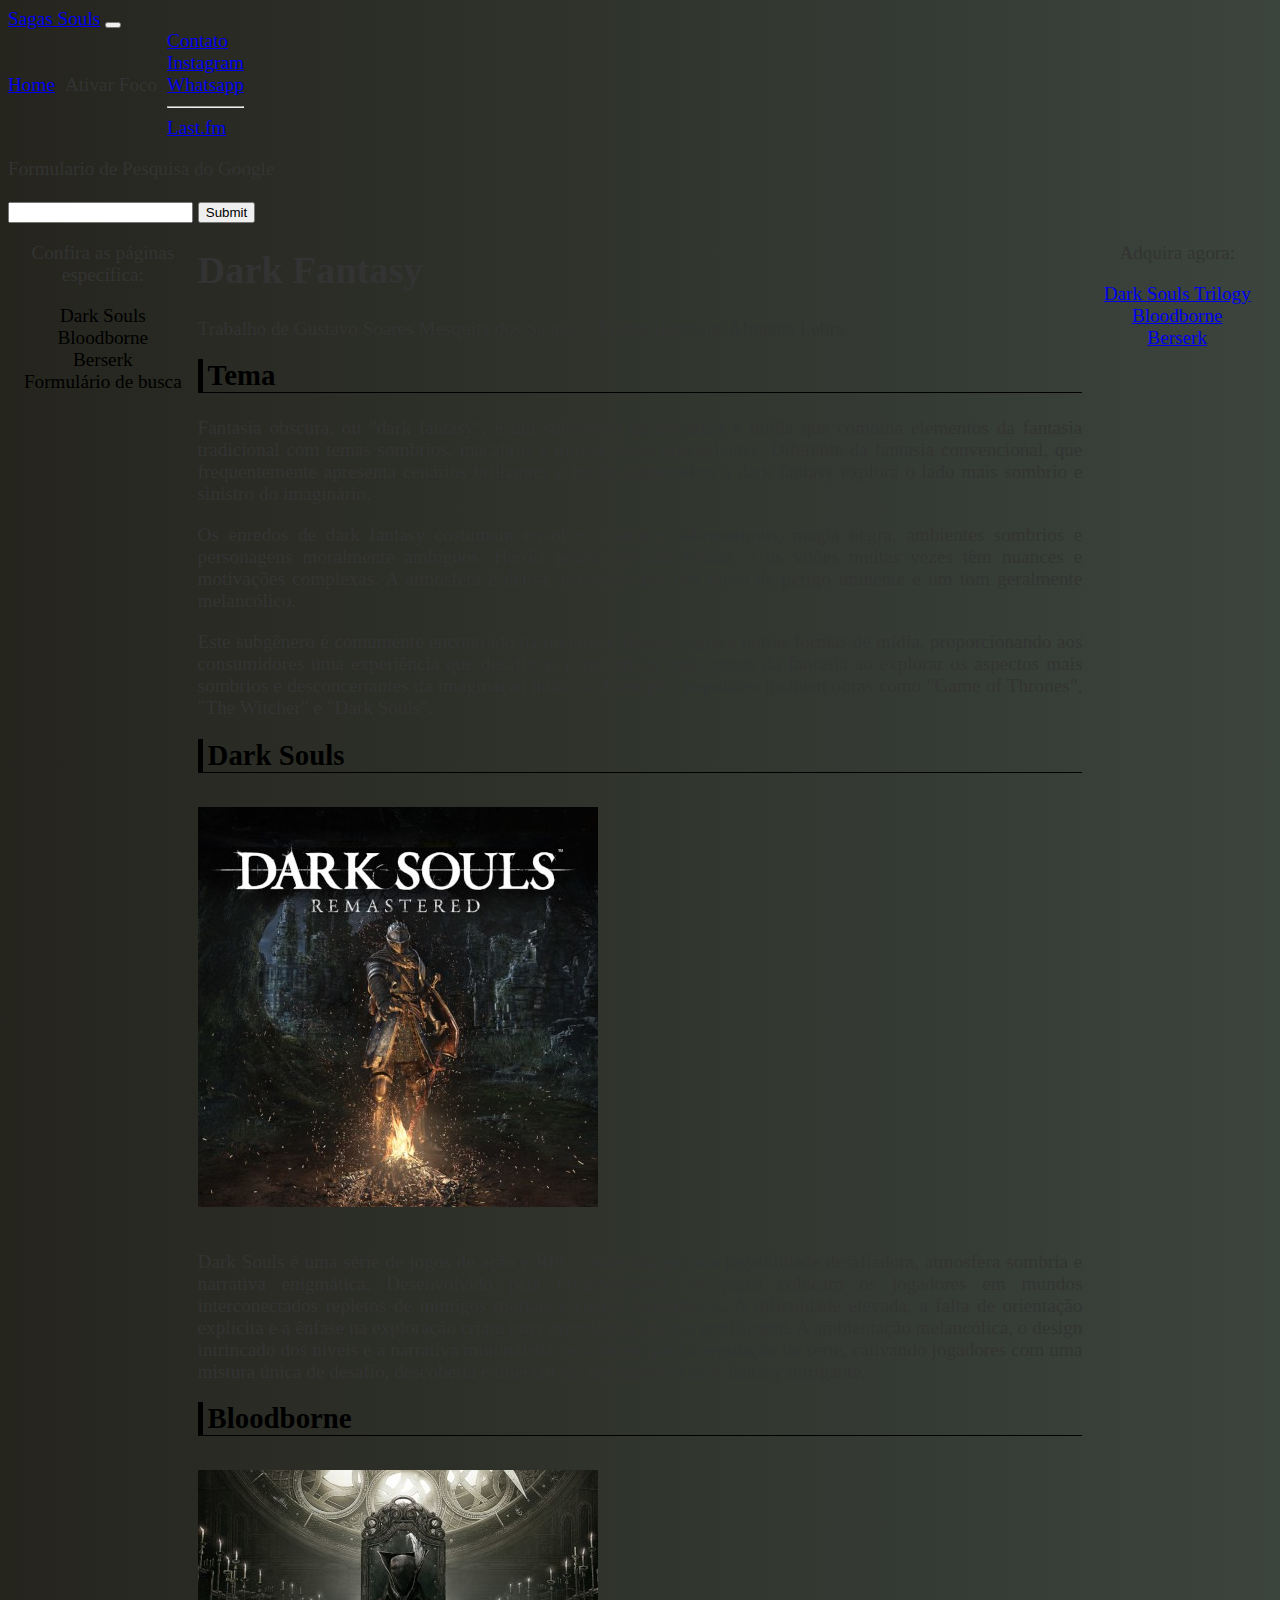
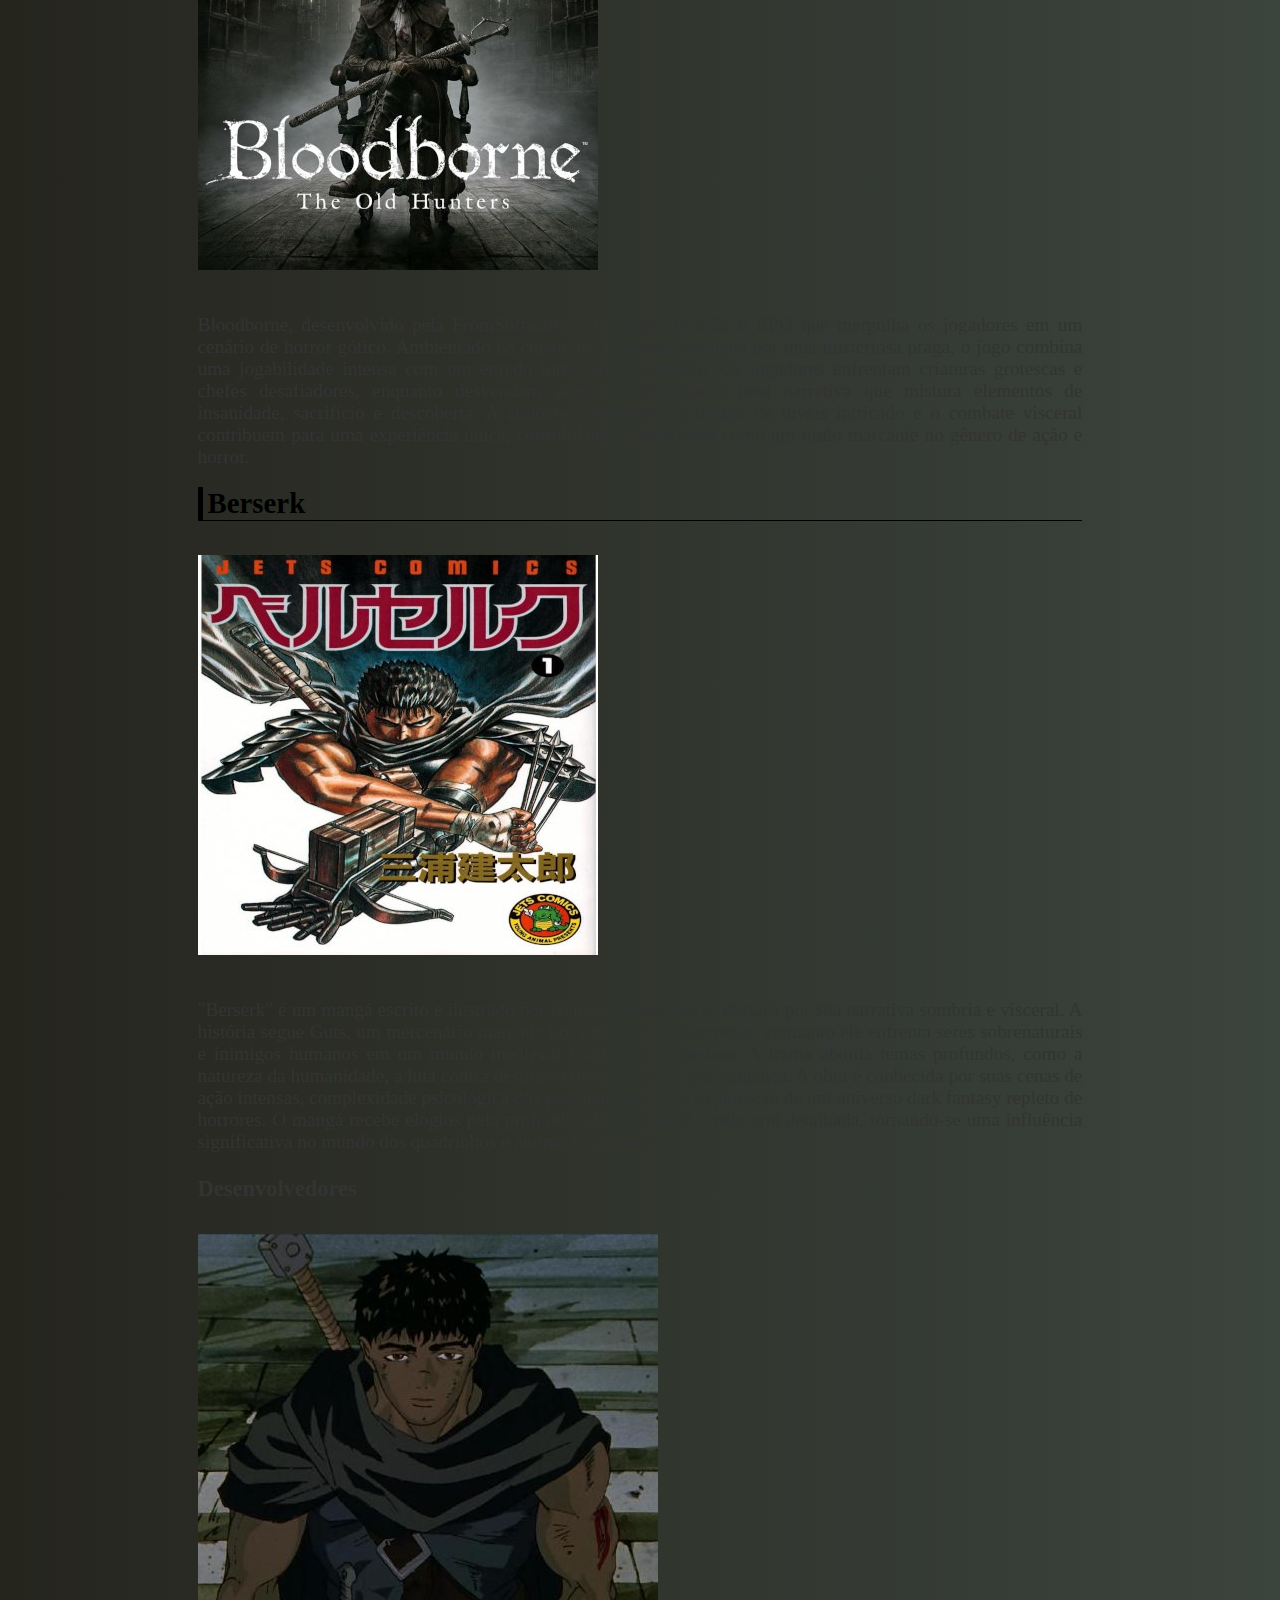
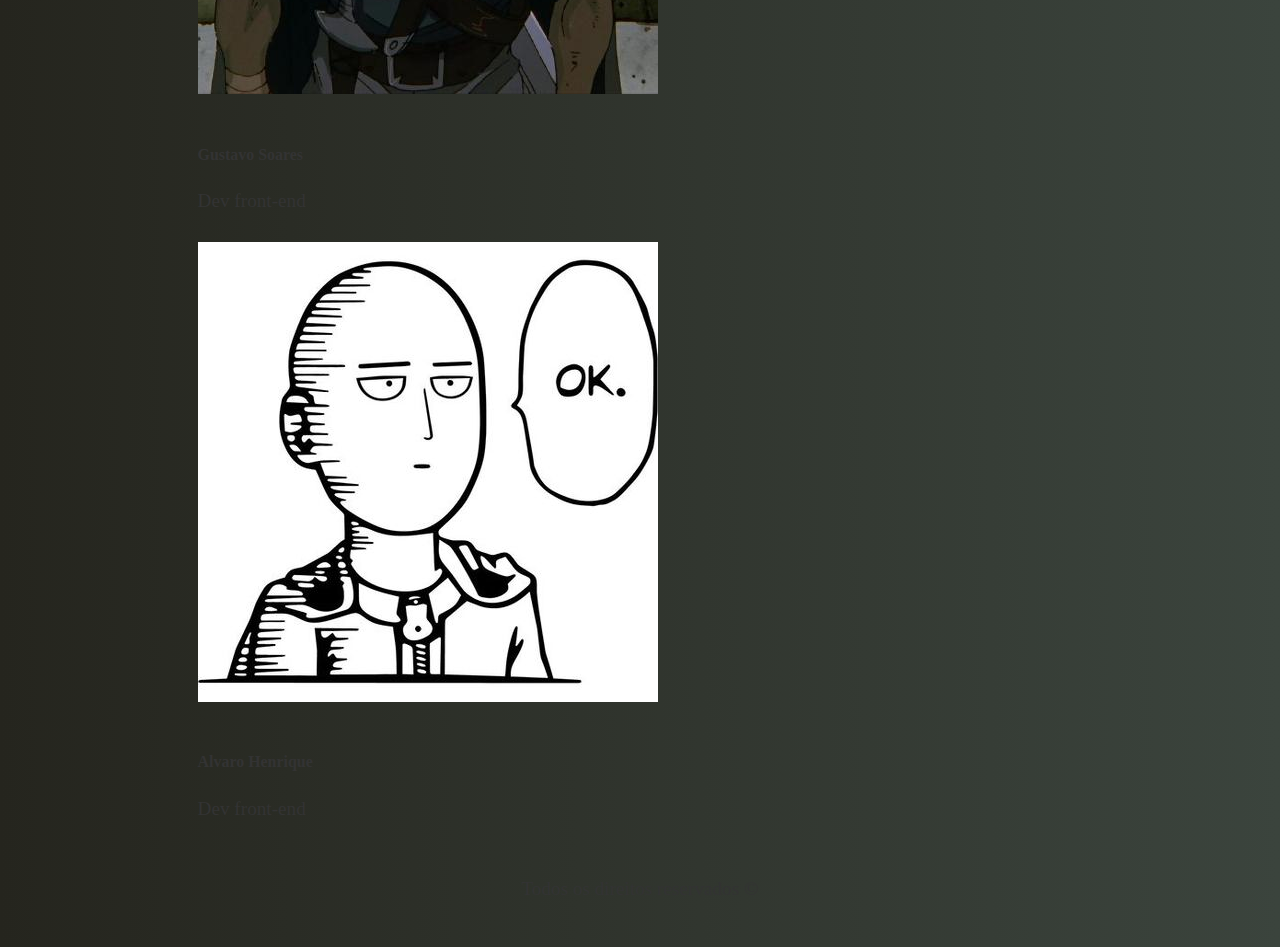
<file: index.html>
<!DOCTYPE html>
    <html lang="pt-br">
    <head>
        <meta charset="UTF-8">
        <meta name="viewport" content="width=device-width, initial-scale=1.0">
        <link href="https://cdn.jsdelivr.net/npm/bootstrap@5.3.2/dist/css/bootstrap.min.css" rel="stylesheet" integrity="sha384-T3c6CoIi6uLrA9TneNEoa7RxnatzjcDSCmG1MXxSR1GAsXEV/Dwwykc2MPK8M2HN" crossorigin="anonymous">
        <link rel="stylesheet" href="home.css">
        <title>Home</title>

        </head>
    <body>
        <div class="container">
        <header>
            <nav class="navbar navbar-expand-lg bg-body-tertiary">
                <div class="container-fluid">
                    <a class="navbar-brand" href="index.html">Sagas Souls</a>
                    <button class="navbar-toggler" type="button" data-bs-toggle="collapse" data-bs-target="#navbarSupportedContent" aria-controls="navbarSupportedContent" aria-expanded="false" aria-label="Toggle navigation">
                        <span class="navbar-toggler-icon"></span>
                    </button>
                    <div class="collapse navbar-collapse" id="navbarSupportedContent">
                        <ul class="navbar-nav me-auto mb-2 mb-lg-0">
                            <li class="nav-item">
                                <a class="nav-link active" aria-current="page" href="index.html   ">Home</a>
                            </li>
                            <li class="nav-item">
                                <a class="button" onclick="toggleDarkMode()">Ativar Foco</a>
                            </li>
                            <li class="nav-item dropdown">
                                <a class="nav-link dropdown-toggle" href="#" role="button" data-bs-toggle="dropdown" aria-expanded="false">
                                    Contato
                                </a>
                                <ul class="dropdown-menu">
                                    <li><a class="dropdown-item" href="https://www.instagram.com/_sleepartypeople/">Instagram</a></li>
                                    <li><a class="dropdown-item" href="https://api.whatsapp.com/send/?phone=86999067034&text&type=phone_number&app_absent=0">Whatsapp</a></li>
                                    <li><hr class="dropdown-divider"></li>
                                    <li><a class="dropdown-item" href="https://www.last.fm/user/Soares_creator">Last.fm</a></li>
                                </ul>
                            </li>
                            <li class="nav-item">
                                <a class="nav-link disabled" aria-disabled="true"></a>
                            </li>
                        </ul>
                        <div class="flex-box container-box">
                            <p>Formulario de Pesquisa do Google</p>
                            <div class="content-box">
                                <form action = "http://www.google.com/search">
                                    <input type="text" name = "q">
                                    <input type="submit">
                                </form>
                        </form>
                    </div>
                </div>
            </nav>
        </header>
            <nav id="esquerda">
                <p>
                    Confira as páginas específica:
                </p>
                
                <p>
                    <ul>
                        <li><a href="darksouls.html" target="_blank" class="links">Dark Souls</a></li>
                        <li><a href="bloodborne.html" target="_blank" class="links">Bloodborne</a></li>
                        <li><a href="berserk.html" target="_blank" class="links">Berserk</a></li>
                        <li><a href="form.html" target="_blank" class="links">Formulário de busca</a></li>
                    </ul>
                </p>
            </nav>
            <main>
            <div class="container mt-3">
                
                <div class="mt-4 p-5 bg-primary text-white rounded">
                <h1>Dark Fantasy</h1> 
                <p>Trabalho de Gustavo Soares Mesquita dos Santos e Álvaro Henrique Almeida Lebre</p> 
                </div>
            </div>
                <h2>Tema</h2>

                <article>
                    <p class="conteudo">
                        Fantasia obscura, ou "dark fantasy", é um subgênero da literatura e mídia que combina elementos da fantasia tradicional com temas sombrios, macabros e muitas vezes horripilantes. Diferente da fantasia convencional, que frequentemente apresenta cenários brilhantes e heróis destemidos, a dark fantasy explora o lado mais sombrio e sinistro do imaginário.
                    </p>

                    <p class="conteudo">
                        Os enredos de dark fantasy costumam envolver criaturas sobrenaturais, magia negra, ambientes sombrios e personagens moralmente ambíguos. Heróis podem ser anti-heróis, e os vilões muitas vezes têm nuances e motivações complexas. A atmosfera é densa, permeada por um senso de perigo iminente e um tom geralmente melancólico.
                    </p>

                    <p class="conteudo">
                        Este subgênero é comumente encontrado na literatura, filmes, jogos e outras formas de mídia, proporcionando aos consumidores uma experiência que desafia as expectativas tradicionais da fantasia ao explorar os aspectos mais sombrios e desconcertantes da imaginação humana. Exemplos populares incluem obras como "Game of Thrones", "The Witcher" e "Dark Souls".
                    </p>
                </article>

                <h2><a href="darksouls.html" class="links">Dark Souls</a></h2>

                <article>
                    <img src="ds1.jpg" alt="foto do dark souls">
                    
                    <p class="conteudo">      
                        Dark Souls é uma série de jogos de ação e RPG conhecida por sua jogabilidade desafiadora, atmosfera sombria e narrativa enigmática. Desenvolvido pela FromSoftware, os jogos colocam os jogadores em mundos interconectados repletos de inimigos mortais e chefes formidáveis. A dificuldade elevada, a falta de orientação explícita e a ênfase na exploração criam uma experiência única e gratificante. A ambientação melancólica, o design intrincado dos níveis e a narrativa minimalista contribuem para a reputação da série, cativando jogadores com uma mistura única de desafio, descoberta e imersão em um universo dark fantasy intrigante.
                    </p>
                </article>

                <h2><a href="bloodborne.html" class="links">Bloodborne</a></h2>

                <article>
                    <img src="bloodborne.jpeg.jpg" alt="foto do bloodborne">

                    <p class="conteudo">
                        Bloodborne, desenvolvido pela FromSoftware, é um jogo de ação e RPG que mergulha os jogadores em um cenário de horror gótico. Ambientado na cidade de Yharnam, assolada por uma misteriosa praga, o jogo combina uma jogabilidade intensa com um enredo intrincado e sombrio. Os jogadores enfrentam criaturas grotescas e chefes desafiadores, enquanto desvendam segredos cósmicos e uma narrativa que mistura elementos de insanidade, sacrifício e descoberta. A atmosfera opressiva, o design de níveis intricado e o combate visceral contribuem para uma experiência única, consolidando Bloodborne como um título marcante no gênero de ação e horror.
                    </p>
                </article>

                <h2><a href="berserk.html" class="links">Berserk</a></h2>

                <article>
                    <img src="berserk.jpg" alt="foto de berserk">

                    <p class="conteudo">
                        "Berserk" é um mangá escrito e ilustrado por Kentaro Miura que se destaca por sua narrativa sombria e visceral. A história segue Guts, um mercenário marcado por uma marca demoníaca, enquanto ele enfrenta seres sobrenaturais e inimigos humanos em um mundo medieval sombrio e impiedoso. A trama aborda temas profundos, como a natureza da humanidade, a luta contra destinos cruéis e a busca por vingança. A obra é conhecida por suas cenas de ação intensas, complexidade psicológica dos personagens e pela exploração de um universo dark fantasy repleto de horrores. O mangá recebe elogios pela profundidade emocional e pela arte detalhada, tornando-se uma influência significativa no mundo dos quadrinhos e animação japonesa.
                    </p>
                </article>


                <section id="team-area">
                    <div class="container-fluid">
                        <div class="row">
                        <div class="col-12">
                            <h3 class="main-title">Desenvolvedores</h3>
                        </div>
                        <div class="col-md-3">
                            <div class="card">
                            <img src="img/guts icon.jpeg" class="img-top">
                            <div class="card-body">
                                <h5 class="card-title">Gustavo Soares</h5>
                                <p class="card-text">Dev front-end</p>
    
                            </div></div>
                            
                                    
                    </div>
                    <div class="col-md-3">
                    <div class="card">
                        <img src="img/alv.jpg" class="img-top">
                        <div class="card-body">
                        <h5 class="card-title">Alvaro Henrique</h5>
                            <p class="card-text">Dev front-end</p>
                            
                        </div>
                </section>
            </main>
            <aside>
                <p>
                    Adquira agora:
                </p>
                <ul>
                    <li><a href="https://www.amazon.com.br/BANDAI-NAMCO-Entertainment-113834-Trilogy/dp/B07MG7Y4CB/ref=asc_df_B07MG7Y4CB/?tag=googleshopp00-20&linkCode=df0&hvadid=379706812765&hvpos=&hvnetw=g&hvrand=3416403857173614009&hvpone=&hvptwo=&hvqmt=&hvdev=c&hvdvcmdl=&hvlocint=&hvlocphy=9101545&hvtargid=pla-648904790787&mcid=7148d262e33235cda395461a5ea8ab29&th=1" target="_blank">Dark Souls Trilogy</a></li>
                    <li><a href="https://www.amazon.com.br/Sony-P4DA00730801FGM-Bloodborne-Hits-PlayStation/dp/B07L4ZS23Q/ref=pd_bxgy_img_d_sccl_1/136-2129160-5767767?pd_rd_w=sg6KV&content-id=amzn1.sym.758f3509-df88-4265-806c-565a738dc05d&pf_rd_p=758f3509-df88-4265-806c-565a738dc05d&pf_rd_r=B3SNHBV8PDR8JPBSW785&pd_rd_wg=FyW4R&pd_rd_r=ab4ff81f-9a0d-4669-b1c9-dd58b7b42951&pd_rd_i=B07L4ZS23Q&psc=1" target="_blank">Bloodborne</a></li>
                    <li><a href="https://www.amazon.com.br/Berserk-Edição-Luxo-Kentaro-Miura/dp/8542617096/ref=sr_1_1?__mk_pt_BR=ÅMÅŽÕÑ&crid=3FEVDM2ZEUB5U&keywords=berserk+1&qid=1701229125&sprefix=berserk+%2Caps%2C190&sr=8-1" target="_blank">Berserk</a></li>
                </ul>
            </aside>
            <footer>
                <p>Todos os direitos reservados &copy;</p>
            </footer>
        </div>
    
    
    
        <script src="https://cdn.jsdelivr.net/npm/bootstrap@5.3.2/dist/js/bootstrap.bundle.min.js" integrity="sha384-C6RzsynM9kWDrMNeT87bh95OGNyZPhcTNXj1NW7RuBCsyN/o0jlpcV8Qyq46cDfL" crossorigin="anonymous"></script>
        <script src="main.js"></script>
    </body>
    </html>
</file>
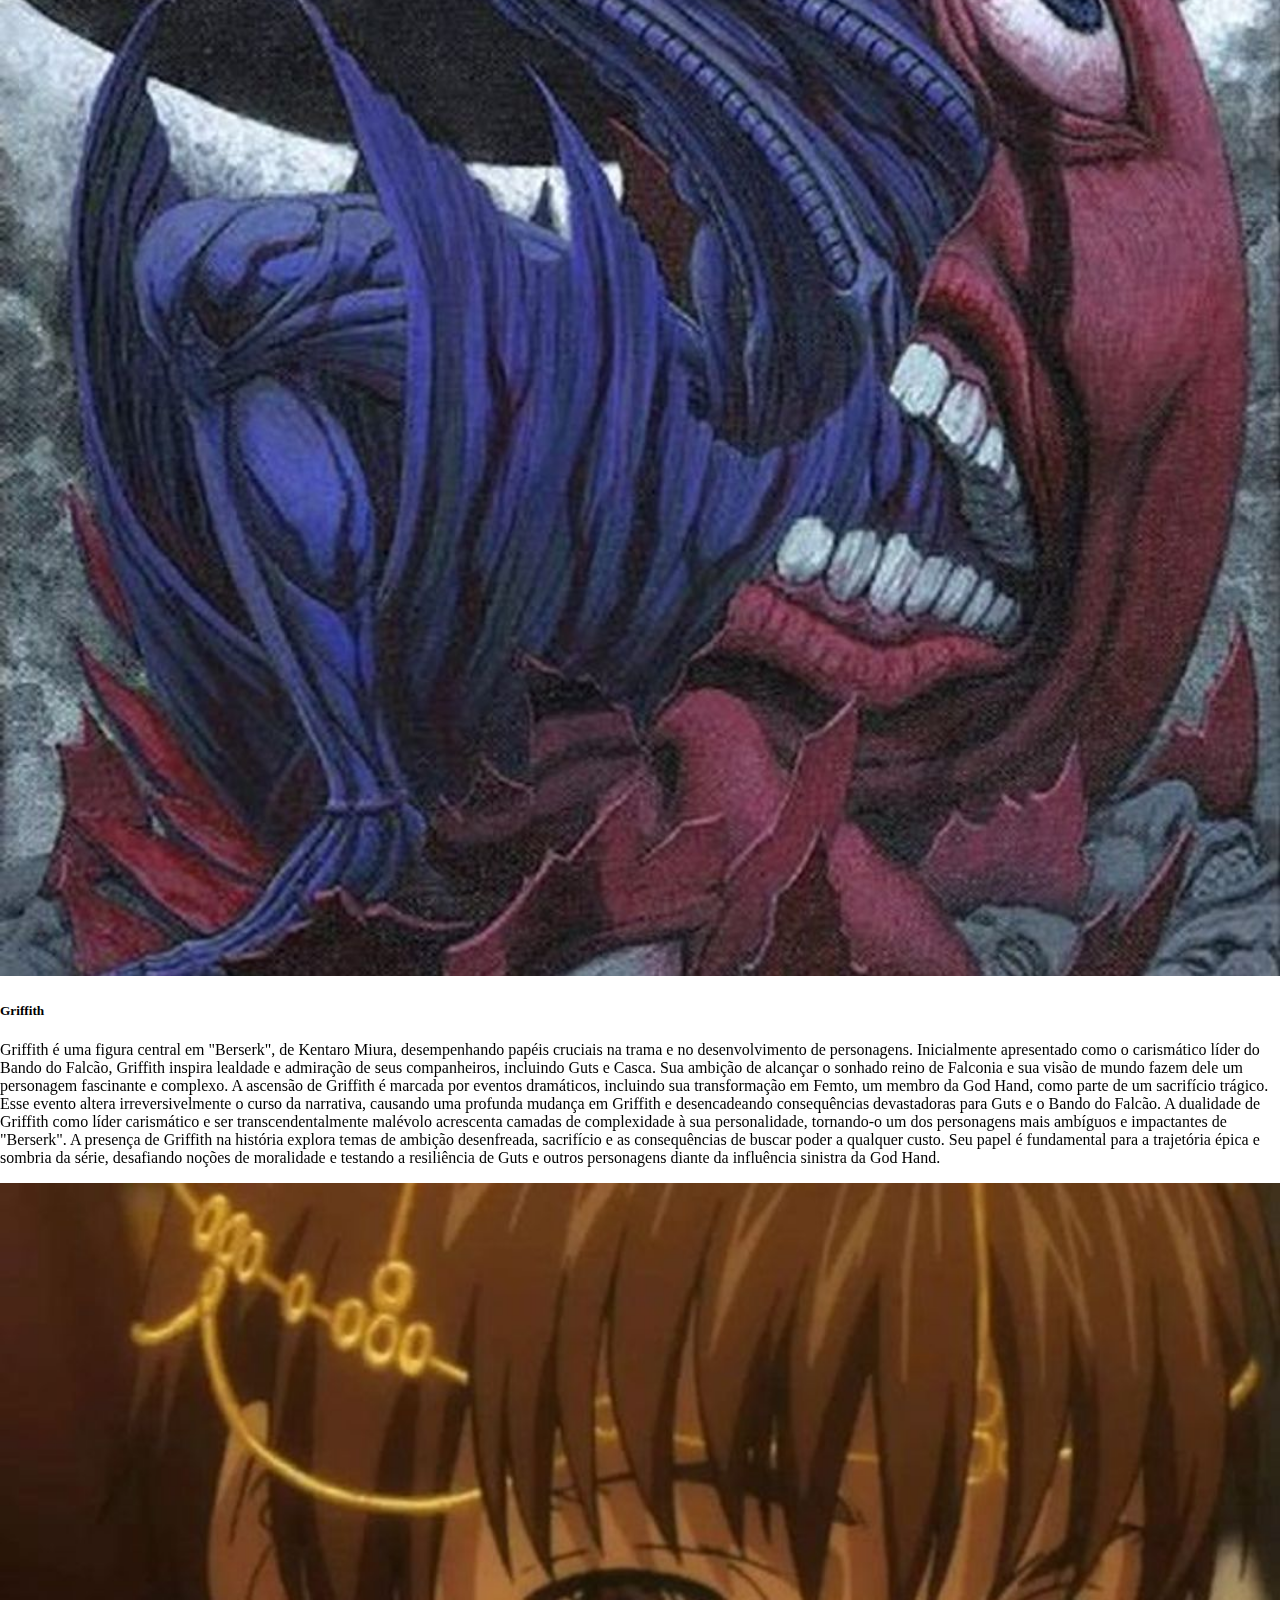
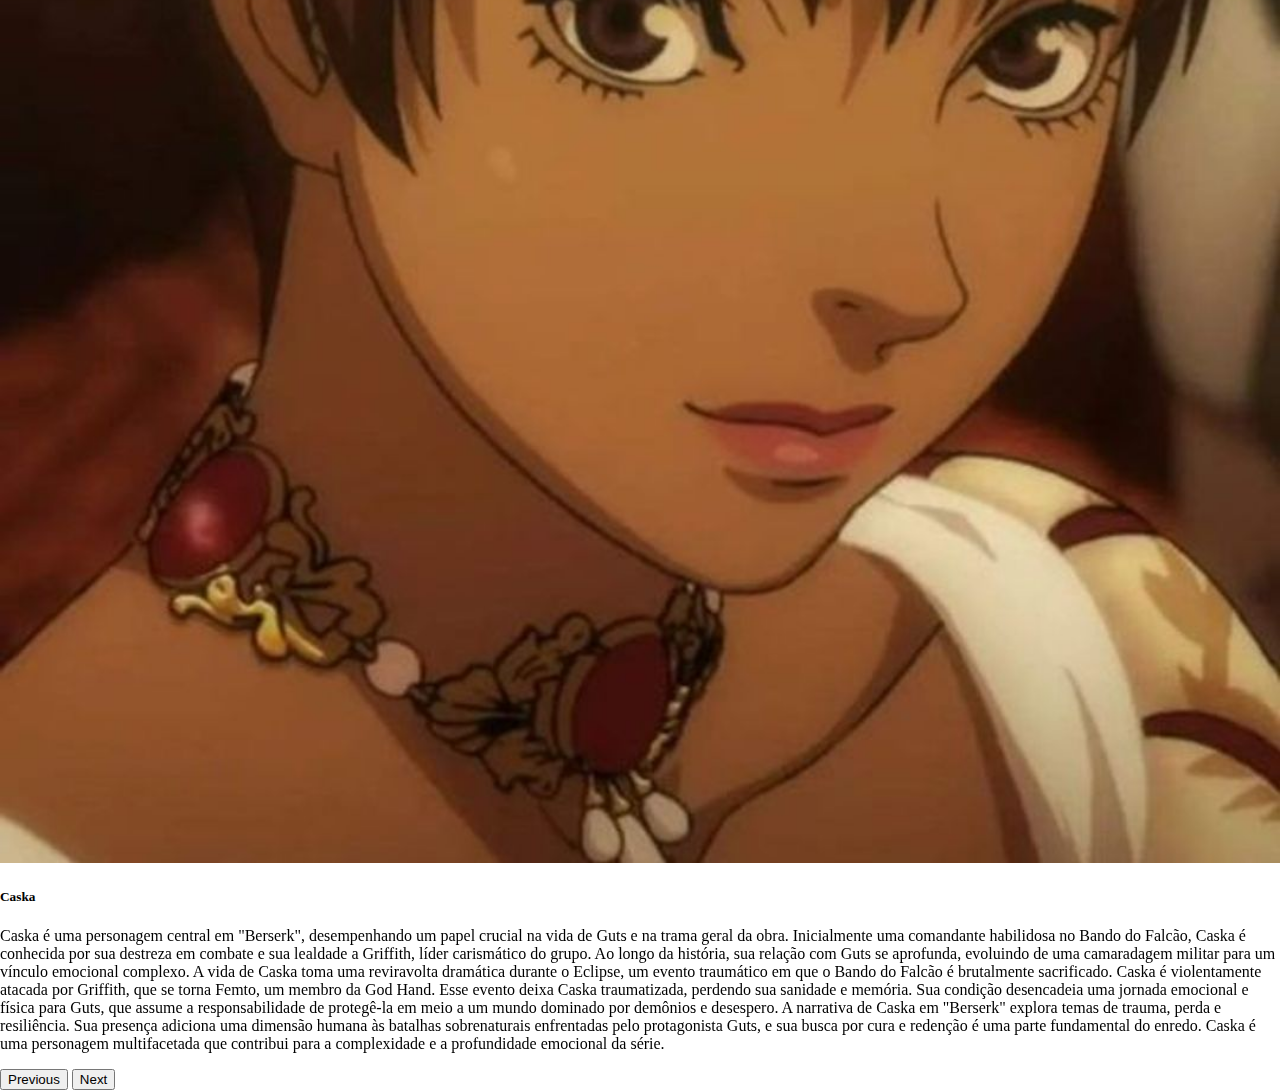
<file: berserk.html>
<!DOCTYPE html>
<html lang="pt-br">
<head>
    <meta charset="UTF-8">
    <meta name="viewport" content="width=device-width, initial-scale=1.0">
    <link href="https://cdn.jsdelivr.net/npm/bootstrap@5.3.2/dist/css/bootstrap.min.css" rel="stylesheet" integrity="sha384-T3c6CoIi6uLrA9TneNEoa7RxnatzjcDSCmG1MXxSR1GAsXEV/Dwwykc2MPK8M2HN" crossorigin="anonymous">
    <link rel="stylesheet" href="paginas.css">
    <title>Berserk</title>
</head>
<body>

    <div id="carouselExampleCaptions" class="carousel slide">
        <div class="carousel-indicators">
          <button type="button" data-bs-target="#carouselExampleCaptions" data-bs-slide-to="0" class="active" aria-current="true" aria-label="Slide 1"></button>
          <button type="button" data-bs-target="#carouselExampleCaptions" data-bs-slide-to="1" aria-label="Slide 2"></button>
          <button type="button" data-bs-target="#carouselExampleCaptions" data-bs-slide-to="2" aria-label="Slide 3"></button>
          
        </div>
        <div class="carousel-inner">
          <div class="carousel-item active">
            <img src="img/guts.jpg" class="d-block w-100" alt="...">
            <div class="carousel-caption d-none d-md-block">
              <h5>Guts</h5>
              <p>Guts é o protagonista formidável e complexo de "Berserk". Inicialmente apresentado como um guerreiro mercenário com uma espada colossal chamada "Dragon Slayer", Guts carrega consigo um passado marcado por tragédias. Sua vida é afetada por eventos traumáticos, incluindo um sacrifício e uma marca amaldiçoada que atrai demônios.

                Ao longo da narrativa, Guts se torna uma figura central em uma jornada de vingança e sobrevivência. Sua personalidade endurecida e seu estilo de combate feroz são equilibrados por relações profundas que ele desenvolve com outros personagens, incluindo Griffith e Casca. Guts é um protagonista cativante que enfrenta não apenas inimigos humanos, mas também forças sobrenaturais, explorando temas de livre arbítrio, destino e a natureza da humanidade em um mundo brutal e implacável.
                
                A saga de Guts é marcada por sua evolução como personagem, sua luta constante contra forças além de sua compreensão e as complexidades morais que enfrenta em um universo repleto de demônios, deuses e criaturas sombrias. Sua jornada em "Berserk" é intensa e visceral, contribuindo para a reputação única e impactante da série.</p>
            </div>
          </div>
          <div class="carousel-item">
            <img src="img/griffith.jpg" class="d-block w-100" alt="...">
            <div class="carousel-caption d-none d-md-block">
              <h5>Griffith</h5>
              <p>Griffith é uma figura central em "Berserk", de Kentaro Miura, desempenhando papéis cruciais na trama e no desenvolvimento de personagens. Inicialmente apresentado como o carismático líder do Bando do Falcão, Griffith inspira lealdade e admiração de seus companheiros, incluindo Guts e Casca. Sua ambição de alcançar o sonhado reino de Falconia e sua visão de mundo fazem dele um personagem fascinante e complexo.

                A ascensão de Griffith é marcada por eventos dramáticos, incluindo sua transformação em Femto, um membro da God Hand, como parte de um sacrifício trágico. Esse evento altera irreversivelmente o curso da narrativa, causando uma profunda mudança em Griffith e desencadeando consequências devastadoras para Guts e o Bando do Falcão. A dualidade de Griffith como líder carismático e ser transcendentalmente malévolo acrescenta camadas de complexidade à sua personalidade, tornando-o um dos personagens mais ambíguos e impactantes de "Berserk".
                
                A presença de Griffith na história explora temas de ambição desenfreada, sacrifício e as consequências de buscar poder a qualquer custo. Seu papel é fundamental para a trajetória épica e sombria da série, desafiando noções de moralidade e testando a resiliência de Guts e outros personagens diante da influência sinistra da God Hand.   </p>
            </div>
          </div>
          <div class="carousel-item">
            <img src="img/caska.jpg" class="d-block w-100" alt="...">
            <div class="carousel-caption d-none d-md-block">
              <h5>Caska </h5>
              <p>Caska é uma personagem central em "Berserk", desempenhando um papel crucial na vida de Guts e na trama geral da obra. Inicialmente uma comandante habilidosa no Bando do Falcão, Caska é conhecida por sua destreza em combate e sua lealdade a Griffith, líder carismático do grupo. Ao longo da história, sua relação com Guts se aprofunda, evoluindo de uma camaradagem militar para um vínculo emocional complexo.

                A vida de Caska toma uma reviravolta dramática durante o Eclipse, um evento traumático em que o Bando do Falcão é brutalmente sacrificado. Caska é violentamente atacada por Griffith, que se torna Femto, um membro da God Hand. Esse evento deixa Caska traumatizada, perdendo sua sanidade e memória. Sua condição desencadeia uma jornada emocional e física para Guts, que assume a responsabilidade de protegê-la em meio a um mundo dominado por demônios e desespero.
                
                A narrativa de Caska em "Berserk" explora temas de trauma, perda e resiliência. Sua presença adiciona uma dimensão humana às batalhas sobrenaturais enfrentadas pelo protagonista Guts, e sua busca por cura e redenção é uma parte fundamental do enredo. Caska é uma personagem multifacetada que contribui para a complexidade e a profundidade emocional da série.</p>
            </div>
           


          </div>
        </div>
        <button class="carousel-control-prev" type="button" data-bs-target="#carouselExampleCaptions" data-bs-slide="prev">
          <span class="carousel-control-prev-icon" aria-hidden="true"></span>
          <span class="visually-hidden">Previous</span>
        </button>
        <button class="carousel-control-next" type="button" data-bs-target="#carouselExampleCaptions" data-bs-slide="next">
          <span class="carousel-control-next-icon" aria-hidden="true"></span>
          <span class="visually-hidden">Next</span>
        </button>
      </div>

  
  <script src="https://cdn.jsdelivr.net/npm/@popperjs/core@2.11.8/dist/umd/popper.min.js" integrity="sha384-I7E8VVD/ismYTF4hNIPjVp/Zjvgyol6VFvRkX/vR+Vc4jQkC+hVqc2pM8ODewa9r" crossorigin="anonymous"></script>
  <script src="https://cdn.jsdelivr.net/npm/bootstrap@5.3.2/dist/js/bootstrap.min.js" integrity="sha384-BBtl+eGJRgqQAUMxJ7pMwbEyER4l1g+O15P+16Ep7Q9Q+zqX6gSbd85u4mG4QzX+" crossorigin="anonymous"></script></body>

    


  </html>
</file>
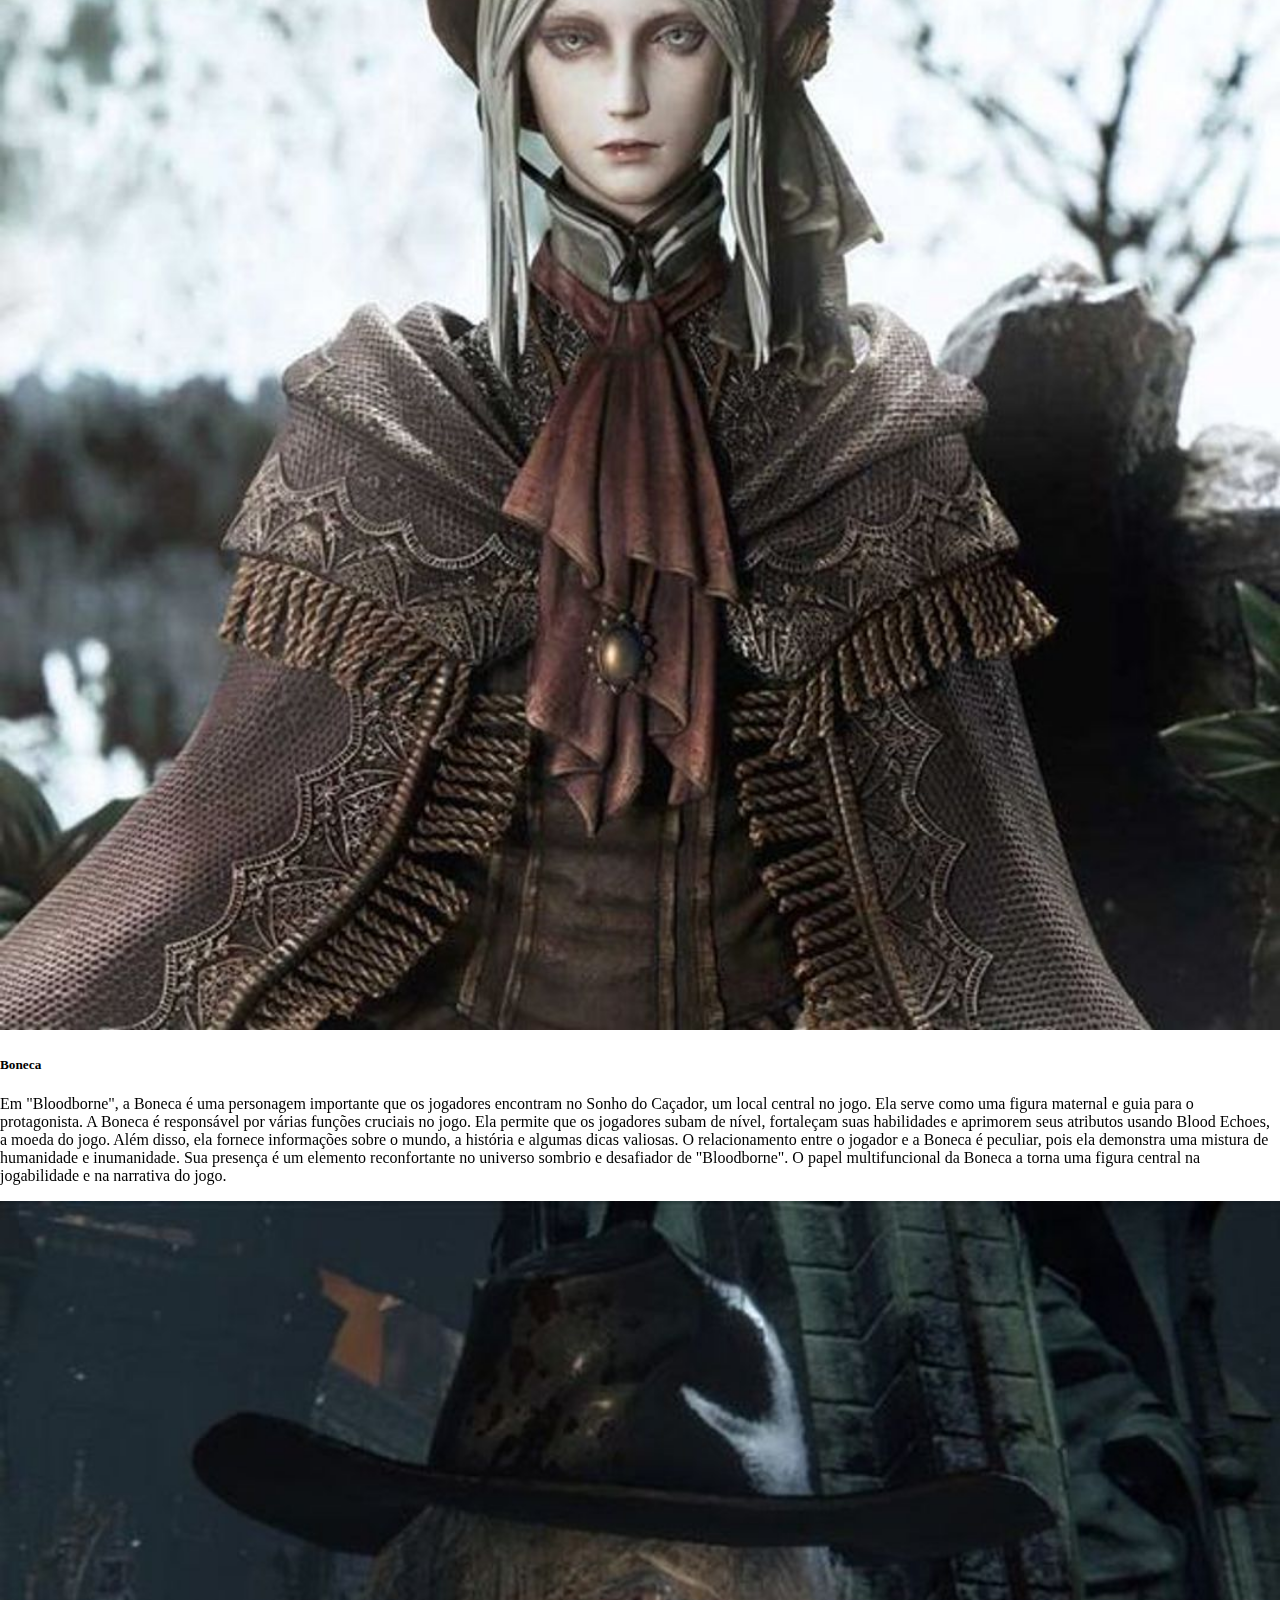
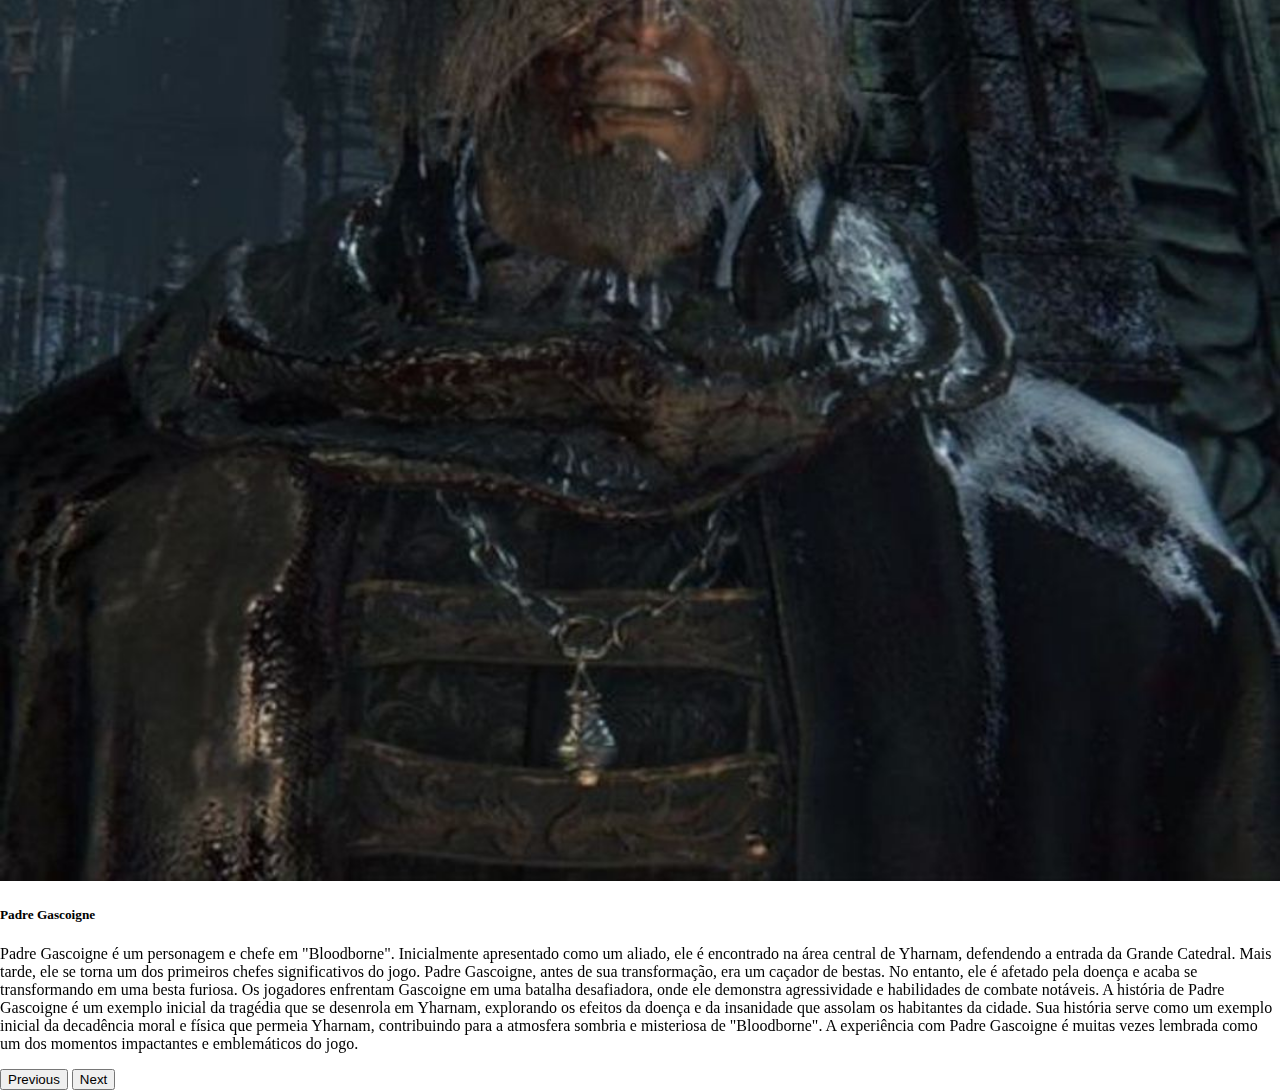
<file: bloodborne.html>
<!DOCTYPE html>
<html lang="pt-br">
<head>
    <meta charset="UTF-8">
    <meta name="viewport" content="width=device-width, initial-scale=1.0">
    <link href="https://cdn.jsdelivr.net/npm/bootstrap@5.3.2/dist/css/bootstrap.min.css" rel="stylesheet" integrity="sha384-T3c6CoIi6uLrA9TneNEoa7RxnatzjcDSCmG1MXxSR1GAsXEV/Dwwykc2MPK8M2HN" crossorigin="anonymous">
    <link rel="stylesheet" href="paginas.css">
    <title>Bloodborne</title>
</head>
<body>

    <div id="carouselExampleCaptions" class="carousel slide">
        <div class="carousel-indicators">
          <button type="button" data-bs-target="#carouselExampleCaptions" data-bs-slide-to="0" class="active" aria-current="true" aria-label="Slide 1"></button>
          <button type="button" data-bs-target="#carouselExampleCaptions" data-bs-slide-to="1" aria-label="Slide 2"></button>
          <button type="button" data-bs-target="#carouselExampleCaptions" data-bs-slide-to="2" aria-label="Slide 3"></button>
          
        </div>
        <div class="carousel-inner">
          <div class="carousel-item active">
            <img src="img/caçador.jpg" class="d-block w-100" alt="...">
            <div class="carousel-caption d-none d-md-block">
              <h5>O caçador</h5>
              <p>O Caçador em "Bloodborne" é o protagonista controlado pelos jogadores, cuja jornada se desenrola na cidade amaldiçoada de Yharnam. Algumas características essenciais do Caçador incluem:

                Versatilidade de Armas: Os jogadores têm a opção de escolher entre diversas armas de fogo e armas corpo a corpo, cada uma com seu próprio estilo de combate. Isso permite uma adaptação estratégica ao enfrentar diferentes inimigos e situações.
                Blood Echoes: O Caçador coleta Blood Echoes ao derrotar inimigos, que são usados como moeda para subir de nível, adquirir itens e fortalecer habilidades. A gestão eficaz dos Blood Echoes é vital para o progresso no jogo.
                Transformações: Ao longo da história, o Caçador experimenta transformações, tanto físicas quanto narrativas, que afetam a jogabilidade e a compreensão do enredo. Essas mudanças estão intrinsecamente ligadas aos mistérios de Yharnam.
                Exploração de Yharnam: O Caçador explora os diversos distritos de Yharnam, enfrentando inimigos grotescos, descobrindo segredos ocultos e enfrentando chefes desafiadores em busca de respostas para os horrores que assolam a cidade.
                Relação com o Sonho do Caçador: O Sonho do Caçador serve como um local seguro e central, onde o Caçador pode subir de nível, interagir com a Boneca e se preparar para novos desafios. É também um elemento crucial na narrativa do jogo.
                O Caçador é essencial para a experiência de "Bloodborne", representando a conexão do jogador com a narrativa complexa e desafiadora do jogo, além de personificar a resistência e determinação em um ambiente sombrio e implacável.</p>
            </div>
          </div>
          <div class="carousel-item">
            <img src="img/doll.jpg" class="d-block w-100" alt="...">
            <div class="carousel-caption d-none d-md-block">
              <h5>Boneca</h5>
              <p>Em "Bloodborne", a Boneca é uma personagem importante que os jogadores encontram no Sonho do Caçador, um local central no jogo. Ela serve como uma figura maternal e guia para o protagonista.

                A Boneca é responsável por várias funções cruciais no jogo. Ela permite que os jogadores subam de nível, fortaleçam suas habilidades e aprimorem seus atributos usando Blood Echoes, a moeda do jogo. Além disso, ela fornece informações sobre o mundo, a história e algumas dicas valiosas.
                
                O relacionamento entre o jogador e a Boneca é peculiar, pois ela demonstra uma mistura de humanidade e inumanidade. Sua presença é um elemento reconfortante no universo sombrio e desafiador de "Bloodborne". O papel multifuncional da Boneca a torna uma figura central na jogabilidade e na narrativa do jogo.</p>
            </div>
          </div>
          <div class="carousel-item">
            <img src="img/padre.jpg" class="d-block w-100" alt="...">
            <div class="carousel-caption d-none d-md-block">
              <h5>Padre Gascoigne </h5>
              <p>Padre Gascoigne é um personagem e chefe em "Bloodborne". Inicialmente apresentado como um aliado, ele é encontrado na área central de Yharnam, defendendo a entrada da Grande Catedral. Mais tarde, ele se torna um dos primeiros chefes significativos do jogo.

                Padre Gascoigne, antes de sua transformação, era um caçador de bestas. No entanto, ele é afetado pela doença e acaba se transformando em uma besta furiosa. Os jogadores enfrentam Gascoigne em uma batalha desafiadora, onde ele demonstra agressividade e habilidades de combate notáveis.
                
                A história de Padre Gascoigne é um exemplo inicial da tragédia que se desenrola em Yharnam, explorando os efeitos da doença e da insanidade que assolam os habitantes da cidade. Sua história serve como um exemplo inicial da decadência moral e física que permeia Yharnam, contribuindo para a atmosfera sombria e misteriosa de "Bloodborne". A experiência com Padre Gascoigne é muitas vezes lembrada como um dos momentos impactantes e emblemáticos do jogo.</p>
            </div>
           


          </div>
        </div>
        <button class="carousel-control-prev" type="button" data-bs-target="#carouselExampleCaptions" data-bs-slide="prev">
          <span class="carousel-control-prev-icon" aria-hidden="true"></span>
          <span class="visually-hidden">Previous</span>
        </button>
        <button class="carousel-control-next" type="button" data-bs-target="#carouselExampleCaptions" data-bs-slide="next">
          <span class="carousel-control-next-icon" aria-hidden="true"></span>
          <span class="visually-hidden">Next</span>
        </button>
      </div>

  <!-- Scripts do Bootstrap (certifique-se de incluir o jQuery, o Popper.js e o Bootstrap.js) -->
  <script src="https://cdn.jsdelivr.net/npm/@popperjs/core@2.11.8/dist/umd/popper.min.js" integrity="sha384-I7E8VVD/ismYTF4hNIPjVp/Zjvgyol6VFvRkX/vR+Vc4jQkC+hVqc2pM8ODewa9r" crossorigin="anonymous"></script>
  <script src="https://cdn.jsdelivr.net/npm/bootstrap@5.3.2/dist/js/bootstrap.min.js" integrity="sha384-BBtl+eGJRgqQAUMxJ7pMwbEyER4l1g+O15P+16Ep7Q9Q+zqX6gSbd85u4mG4QzX+" crossorigin="anonymous"></script></body>

    


  </html>
</file>
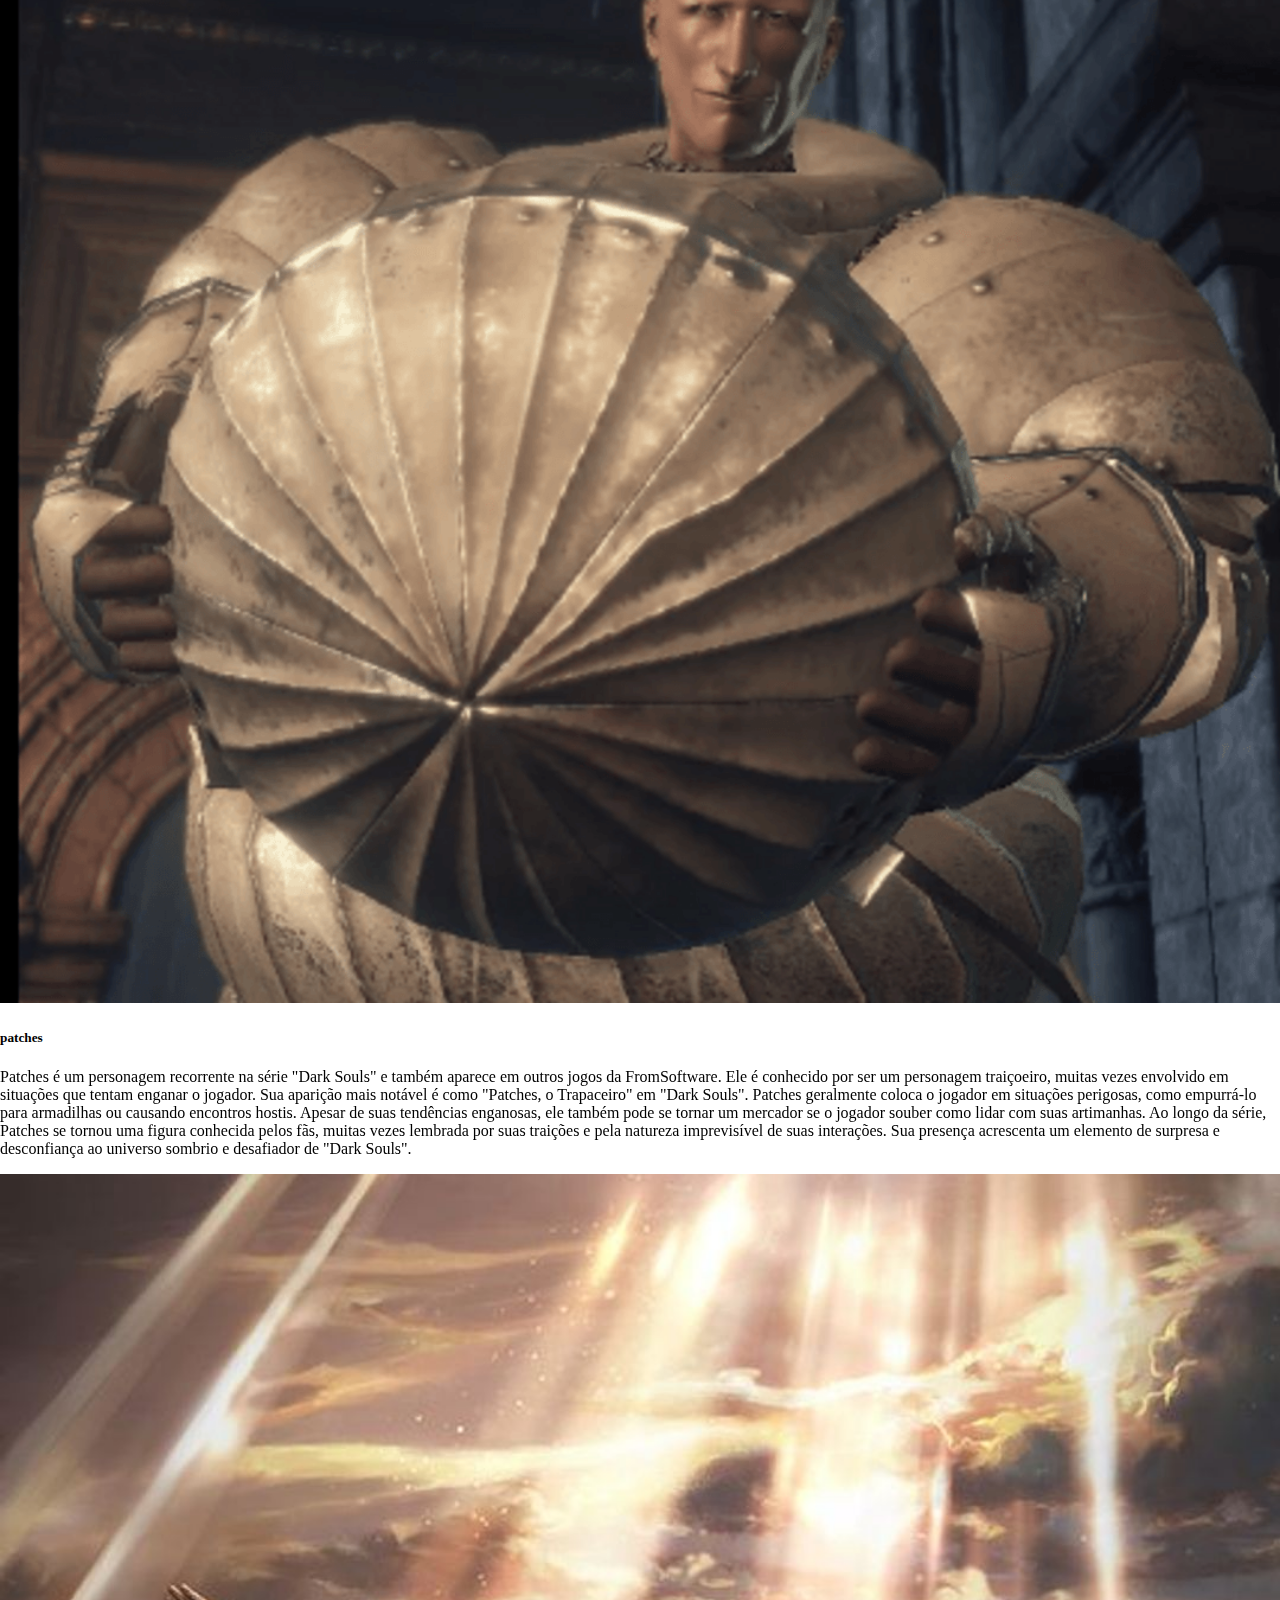
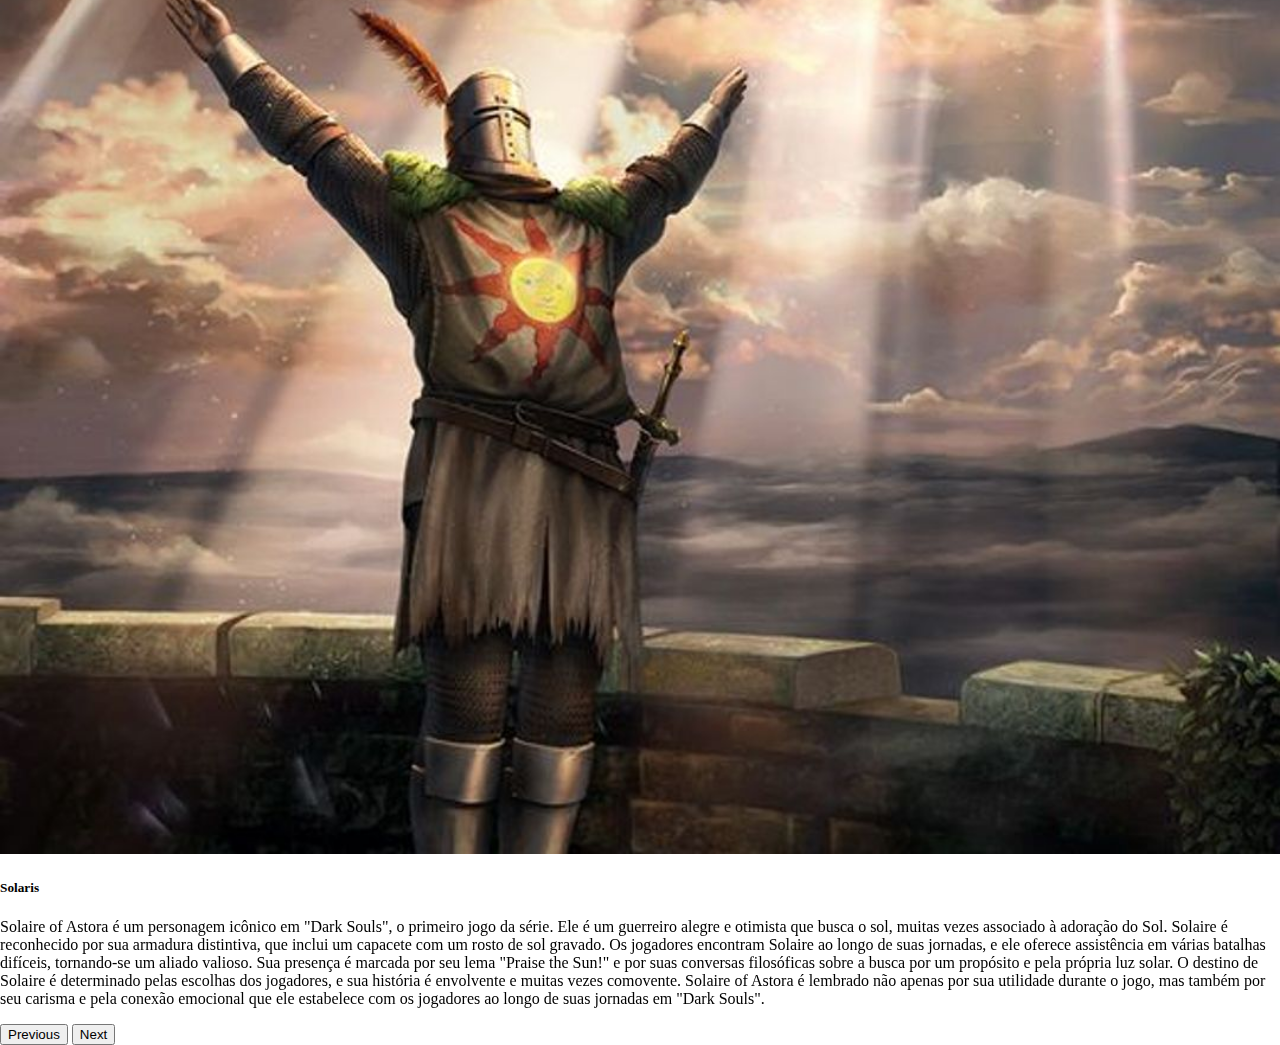
<file: darksouls.html>
<!DOCTYPE html>
<html lang="pt-br">
<head>
    <meta charset="UTF-8">
    <meta name="viewport" content="width=device-width, initial-scale=1.0">
    <link href="https://cdn.jsdelivr.net/npm/bootstrap@5.3.2/dist/css/bootstrap.min.css" rel="stylesheet" integrity="sha384-T3c6CoIi6uLrA9TneNEoa7RxnatzjcDSCmG1MXxSR1GAsXEV/Dwwykc2MPK8M2HN" crossorigin="anonymous">
    <link rel="stylesheet" href="paginas.css">
    <title>Dark Souls</title>
</head>
<body>

    <div id="carouselExampleCaptions" class="carousel slide">
        <div class="carousel-indicators">
          <button type="button" data-bs-target="#carouselExampleCaptions" data-bs-slide-to="0" class="active" aria-current="true" aria-label="Slide 1"></button>
          <button type="button" data-bs-target="#carouselExampleCaptions" data-bs-slide-to="1" aria-label="Slide 2"></button>
          <button type="button" data-bs-target="#carouselExampleCaptions" data-bs-slide-to="2" aria-label="Slide 3"></button>
          
        </div>
        <div class="carousel-inner">
          <div class="carousel-item active">
            <img src="img/cebolao.png" class="d-block w-100" alt="...">
            <div class="carousel-caption d-none d-md-block">
              <h5>Siegward of Catarina</h5>
              <p>Siegward of Catarina é um personagem marcante em "Dark Souls III", pertencente à ordem de guerreiros de Catarina. Vestindo uma distintiva armadura em camadas que se assemelha a uma cebola, Siegward é conhecido por sua lealdade, coragem e senso de honra. Ele é introduzido na cidade de Irithyll, onde o jogador o encontra preso em uma cela. Ao longo do jogo, Siegward aparece em momentos cruciais para ajudar o jogador, especialmente na luta contra o chefe Yhorm the Giant.

                Sua personalidade amigável, humor peculiar e apreço por uma boa sopa o tornam um personagem memorável e sua presença contribui para a atmosfera rica e complexa de "Dark Souls III". O relacionamento com o jogador é construído através de interações significativas, culminando em eventos emocionantes que adicionam profundidade à experiência do jogo.</p>
            </div>
          </div>
          <div class="carousel-item">
            <img src="img/patches.png" class="d-block w-100" alt="...">
            <div class="carousel-caption d-none d-md-block">
              <h5>patches</h5>
              <p>Patches é um personagem recorrente na série "Dark Souls" e também aparece em outros jogos da FromSoftware. Ele é conhecido por ser um personagem traiçoeiro, muitas vezes envolvido em situações que tentam enganar o jogador. Sua aparição mais notável é como "Patches, o Trapaceiro" em "Dark Souls".

                Patches geralmente coloca o jogador em situações perigosas, como empurrá-lo para armadilhas ou causando encontros hostis. Apesar de suas tendências enganosas, ele também pode se tornar um mercador se o jogador souber como lidar com suas artimanhas.
                
                Ao longo da série, Patches se tornou uma figura conhecida pelos fãs, muitas vezes lembrada por suas traições e pela natureza imprevisível de suas interações. Sua presença acrescenta um elemento de surpresa e desconfiança ao universo sombrio e desafiador de "Dark Souls".</p>
            </div>
          </div>
          <div class="carousel-item">
            <img src="img/solai.jpg" class="d-block w-100" alt="...">
            <div class="carousel-caption d-none d-md-block">
              <h5>Solaris </h5>
              <p>Solaire of Astora é um personagem icônico em "Dark Souls", o primeiro jogo da série. Ele é um guerreiro alegre e otimista que busca o sol, muitas vezes associado à adoração do Sol. Solaire é reconhecido por sua armadura distintiva, que inclui um capacete com um rosto de sol gravado.

                Os jogadores encontram Solaire ao longo de suas jornadas, e ele oferece assistência em várias batalhas difíceis, tornando-se um aliado valioso. Sua presença é marcada por seu lema "Praise the Sun!" e por suas conversas filosóficas sobre a busca por um propósito e pela própria luz solar.
                
                O destino de Solaire é determinado pelas escolhas dos jogadores, e sua história é envolvente e muitas vezes comovente. Solaire of Astora é lembrado não apenas por sua utilidade durante o jogo, mas também por seu carisma e pela conexão emocional que ele estabelece com os jogadores ao longo de suas jornadas em "Dark Souls".</p>
            </div>
           


          </div>
        </div>
        <button class="carousel-control-prev" type="button" data-bs-target="#carouselExampleCaptions" data-bs-slide="prev">
          <span class="carousel-control-prev-icon" aria-hidden="true"></span>
          <span class="visually-hidden">Previous</span>
        </button>
        <button class="carousel-control-next" type="button" data-bs-target="#carouselExampleCaptions" data-bs-slide="next">
          <span class="carousel-control-next-icon" aria-hidden="true"></span>
          <span class="visually-hidden">Next</span>
        </button>
      </div>

  <!-- Scripts do Bootstrap (certifique-se de incluir o jQuery, o Popper.js e o Bootstrap.js) -->
  <script src="https://cdn.jsdelivr.net/npm/@popperjs/core@2.11.8/dist/umd/popper.min.js" integrity="sha384-I7E8VVD/ismYTF4hNIPjVp/Zjvgyol6VFvRkX/vR+Vc4jQkC+hVqc2pM8ODewa9r" crossorigin="anonymous"></script>
  <script src="https://cdn.jsdelivr.net/npm/bootstrap@5.3.2/dist/js/bootstrap.min.js" integrity="sha384-BBtl+eGJRgqQAUMxJ7pMwbEyER4l1g+O15P+16Ep7Q9Q+zqX6gSbd85u4mG4QzX+" crossorigin="anonymous"></script></body>

    


  </html>
</file>
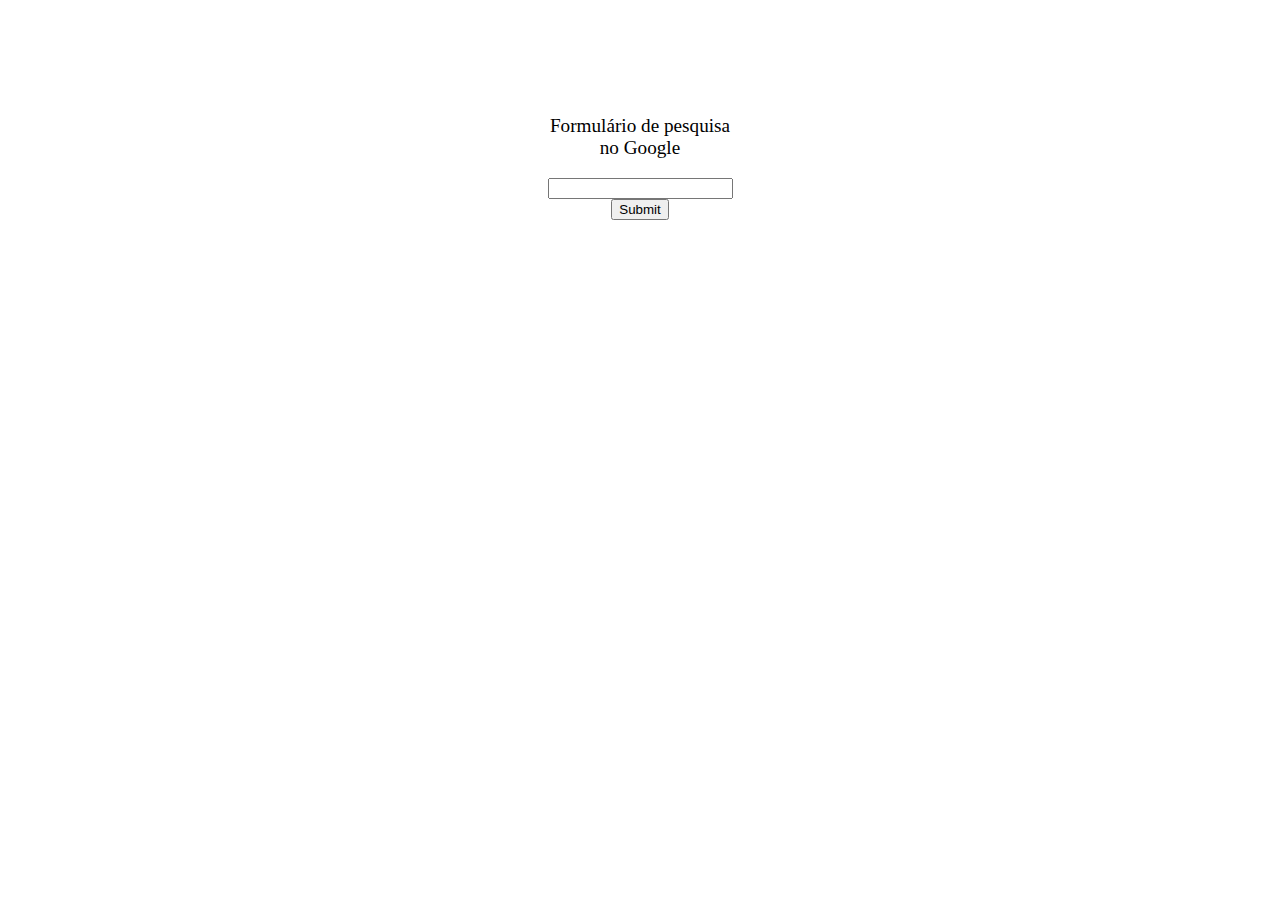
<file: form.html>
<!DOCTYPE html>
<html lang="pt-br">
<head>
    <meta charset="UTF-8">
    <meta name="viewport" content="width=device-width, initial-scale=1.0">
    <title>Formulário</title>
    <style>
.flex-box {
  display: flex;
  align-items: center;
  justify-content: center;
  
}

.container-box {
  height: 300px;
}

.content-box {
  color: black;
  text-align: center;
  width: 200px;
}

p{
  font-size: 1.2em;
}

    </style>
</head>
<body>
    <div class="flex-box container-box">
        <div class="content-box">
          <p>Formulário de pesquisa no Google</p>
            <form action = "http://www.google.com/search">
                <input type="text" name = "q">
                <input type="submit">
            </form>
        </div>
      </div>
</body>
</html>
</file>
<file: home.css>
body{
    font-family: Cambria, Cochin, Georgia, Times, 'Times New Roman', serif;
    background-image: linear-gradient(to right, #25251e, #3b443d);
    color: white;
    font-size: 120%;
    transition: background-color 0.5s, color 0.5s; 
    background-color: #fff; 
    color: #333; /
}

#esquerda{
    float: left;
    width: 15%;
    text-align: center;
}

main{
    float: left;
    width: 70%;  
}

aside{
    float: right;
    width: 15%;
    text-align: center;
}

footer{
    clear: both;
    padding: 20px;
    text-align: center;
}

ul{
    list-style: none;
    padding: 0px;
    margin: 0px;
}

.conteudo{
    text-align: justify;
}

h2{
    border-left: 5px solid black;
    border-bottom: 1px solid black;
    padding-left: 5px;
    margin-top: 10px;
    color: black
}

img{
    margin-top: 10px;
    margin-bottom: 20px;
}

.links:link, .links:visited{
    text-decoration: none;
    color: black;
}

.links:hover, .links:active{
    text-decoration: underline;
    color: #9a0707;
}
  body.dark-mode {
    background-color: #333; 
    color: #fff; /
  }

  .toggle-btn {
    cursor: pointer;
  }

  .navbar-nav {
      display: flex;
      align-items: center;
  }

  .nav-item {
      margin-right: 10px; 
  }

  .darkmode-button {
      cursor: pointer;
      color: #fff; 
    
  }
  .button{
    cursor: pointer;
  }
</file>
<file: paginas.css>
p{
    backdrop-filter: blur(40px);
    
}
html, body {
    height: 100%;
    margin: 0;
}

body {
    display: flex;
    align-items: center;
    justify-content: center;
}

img {
    width: 100%;
    height: 100%;
    object-fit: cover;
}
</file>
